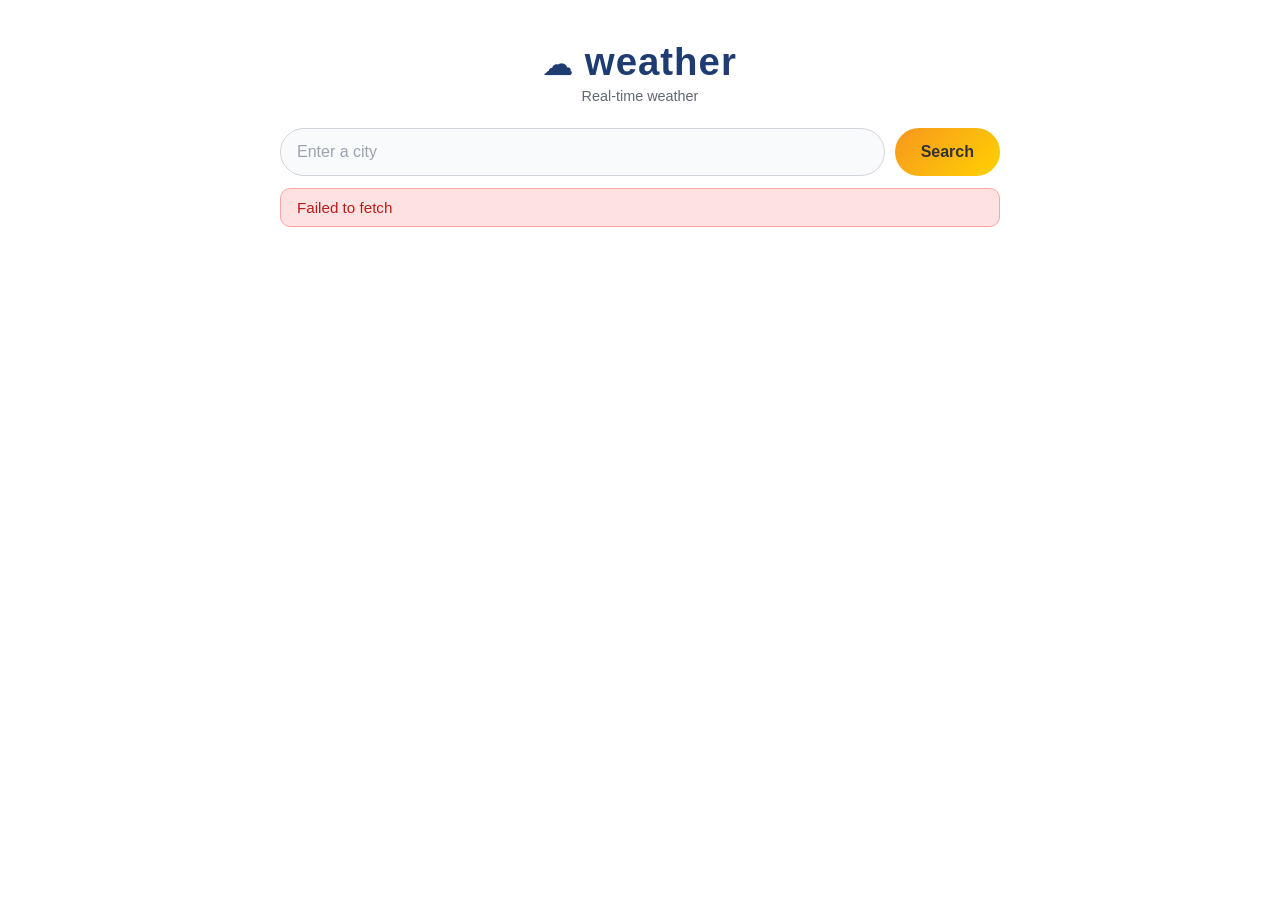
<file: index.html>
<!DOCTYPE html>
<html lang="en">
<head>
  <meta charset="UTF-8">
  <meta name="viewport" content="width=device-width, initial-scale=1.0">
  <title> Weather</title>
  <link rel="stylesheet" href="style.css">
</head>
<body>

  <div class="container">
    <header>
      <h1><span class="logo">&#9729;</span> weather</h1>
      <p class="tagline">Real-time weather </p>
    </header>

    <div class="search-box">
      <input type="text" id="city-input" placeholder="Enter a city" autocomplete="off">
      <button id="search-btn">Search</button>
    </div>
    <p id="error" class="error hidden"></p>

    <div id="loading" class="loading hidden">Loading weather...</div>

    <main id="weather" class="hidden">
      <section class="current-card">
        <div class="current-info">
          <h2 id="city-name">--</h2>
          <p id="country-name">--</p>
          <p id="local-date">--</p>
          <h3 id="temperature">--</h3>
          <p id="description">--</p>
        </div>
        <div class="current-icon">
          <span id="weather-icon">&#9925;</span>
        </div>
      </section>

      <section class="details-grid">
        <div class="detail"><span class="label">Feels Like</span><span id="feels-like">--</span></div>
        <div class="detail"><span class="label">Humidity</span><span id="humidity">--</span></div>
        <div class="detail"><span class="label">Wind</span><span id="wind">--</span></div>
        <div class="detail"><span class="label">Pressure</span><span id="pressure">--</span></div>
        <div class="detail"><span class="label">Rain</span><span id="precipitation">--</span></div>
        <div class="detail"><span class="label">UV Index</span><span id="uv-index">--</span></div>
      </section>

      <section class="forecast">
        <h3>7-Day Forecast</h3>
        <div id="forecast-list"></div>
      </section>
    </main>
  </div>

  <script src="script.js"></script>
</body>
</html>
</file>
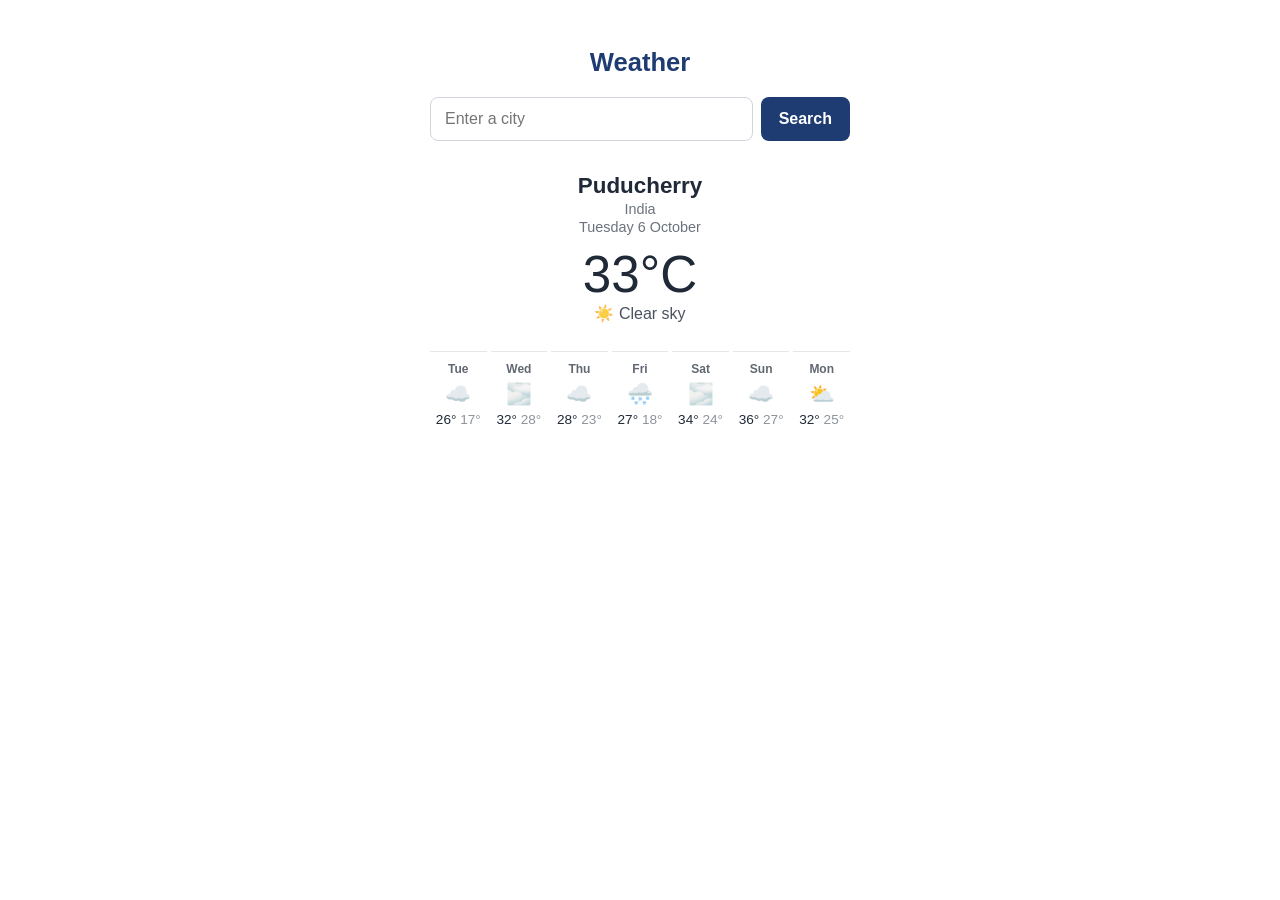
<file: ajax/index.html>
<!DOCTYPE html>
<html lang="en">
<head>
  <meta charset="UTF-8">
  <meta name="viewport" content="width=device-width, initial-scale=1.0">
  <title>Weather</title>
  <link rel="stylesheet" href="style.css">
</head>
<body>

  <div class="container">
    <h1>Weather</h1>

    <div class="search-box">
      <input type="text" id="city-input" placeholder="Enter a city" autocomplete="off">
      <button id="search-btn">Search</button>
    </div>

    <p id="error" class="error hidden"></p>
    <div id="loading" class="loading hidden">Loading...</div>

    <main id="weather" class="hidden">
      <h2 id="city-name">--</h2>
      <p id="country-name">--</p>
      <p id="local-date">--</p>
      <p id="temperature">--</p>
      <p id="description">--</p>

      <div id="forecast-list"></div>
    </main>
  </div>

  <script src="script.js"></script>
</body>
</html>
</file>
<file: style.css>
* {
  margin: 0;
  padding: 0;
  box-sizing: border-box;
}

body {
  font-family: "Segoe UI", Arial, sans-serif;
  min-height: 100vh;
  background: #ffffff;
  color: #1f2937;
  display: flex;
  justify-content: center;
  padding: 40px 16px;
}

.container {
  width: 100%;
  max-width: 720px;
}

header {
  text-align: center;
  margin-bottom: 24px;
}

header h1 {
  font-size: 2.4rem;
  letter-spacing: 1px;
  color: #1e3c72;
}

header .logo {
  font-size: 1.8rem;
}

.tagline {
  opacity: 0.7;
  font-size: 0.9rem;
  margin-top: 4px;
}

.search-box {
  display: flex;
  gap: 10px;
  margin-bottom: 8px;
}

.search-box input {
  flex: 1;
  padding: 14px 16px;
  border: 1px solid #d1d5db;
  border-radius: 30px;
  font-size: 1rem;
  outline: none;
  background: #f9fafb;
  color: #1f2937;
}

.search-box input::placeholder {
  color: #9ca3af;
}

.search-box input:focus {
  border-color: #1e3c72;
}

.search-box button {
  padding: 14px 26px;
  border: none;
  border-radius: 30px;
  font-size: 1rem;
  font-weight: 600;
  cursor: pointer;
  background: linear-gradient(135deg, #f7971e, #ffd200);
  color: #333;
  transition: transform 0.15s ease, opacity 0.15s ease;
}

.search-box button:hover {
  transform: scale(1.04);
  opacity: 0.9;
}

.error {
  background: #fee2e2;
  border: 1px solid #fca5a5;
  color: #b91c1c;
  padding: 10px 16px;
  border-radius: 10px;
  margin: 12px 0;
  font-size: 0.95rem;
}

.loading {
  text-align: center;
  padding: 40px 0;
  font-size: 1.1rem;
  color: #6b7280;
}

.loading::after {
  content: "";
  display: inline-block;
  width: 16px;
  height: 16px;
  margin-left: 8px;
  border: 3px solid #d1d5db;
  border-top-color: #1e3c72;
  border-radius: 50%;
  animation: spin 0.8s linear infinite;
  vertical-align: middle;
}

@keyframes spin {
  to { transform: rotate(360deg); }
}

.current-card {
  background: #f3f4f6;
  border: 1px solid #e5e7eb;
  border-radius: 20px;
  padding: 28px;
  display: flex;
  justify-content: space-between;
  align-items: center;
  margin-bottom: 20px;
}

.current-info h2 {
  font-size: 1.8rem;
}

.current-info p {
  opacity: 0.75;
  margin-top: 2px;
}

#temperature {
  font-size: 3.6rem;
  font-weight: 300;
  margin-top: 10px;
}

#description {
  font-size: 1.1rem;
  opacity: 0.9;
}

.current-icon {
  font-size: 5rem;
  text-align: center;
}

.details-grid {
  display: grid;
  grid-template-columns: repeat(auto-fit, minmax(150px, 1fr));
  gap: 14px;
  margin-bottom: 20px;
}

.detail {
  background: #f3f4f6;
  border: 1px solid #e5e7eb;
  border-radius: 14px;
  padding: 16px;
  text-align: center;
}

.detail .label {
  display: block;
  font-size: 0.8rem;
  opacity: 0.6;
  text-transform: uppercase;
  letter-spacing: 1px;
  margin-bottom: 6px;
}

.detail span:last-child {
  font-size: 1.3rem;
  font-weight: 600;
}

.forecast {
  background: #f3f4f6;
  border: 1px solid #e5e7eb;
  border-radius: 20px;
  padding: 24px;
}

.forecast h3 {
  margin-bottom: 16px;
  font-size: 1.2rem;
  color: #1e3c72;
}

#forecast-list {
  display: grid;
  grid-template-columns: repeat(auto-fit, minmax(90px, 1fr));
  gap: 10px;
}

.forecast-day {
  background: #ffffff;
  border: 1px solid #e5e7eb;
  border-radius: 12px;
  padding: 12px 8px;
  text-align: center;
}

.forecast-day .day {
  font-size: 0.8rem;
  opacity: 0.7;
  margin-bottom: 6px;
}

.forecast-day .icon {
  font-size: 1.8rem;
  margin: 4px 0;
}

.forecast-day .temp {
  font-size: 0.95rem;
}

.forecast-day .temp .min {
  opacity: 0.5;
}

.hidden {
  display: none;
}
</file>
<file: ajax/style.css>
* {
  margin: 0;
  padding: 0;
  box-sizing: border-box;
}

body {
  font-family: "Segoe UI", Arial, sans-serif;
  min-height: 100vh;
  background: #ffffff;
  color: #1f2937;
  display: flex;
  justify-content: center;
  padding: 48px 16px;
}

.container {
  width: 100%;
  max-width: 420px;
}

h1 {
  text-align: center;
  font-size: 1.6rem;
  color: #1e3c72;
  margin-bottom: 20px;
}

.search-box {
  display: flex;
  gap: 8px;
}

.search-box input {
  flex: 1;
  padding: 12px 14px;
  border: 1px solid #d1d5db;
  border-radius: 8px;
  font-size: 1rem;
  outline: none;
}

.search-box input:focus {
  border-color: #1e3c72;
}

.search-box button {
  padding: 12px 18px;
  border: none;
  border-radius: 8px;
  font-size: 1rem;
  font-weight: 600;
  cursor: pointer;
  background: #1e3c72;
  color: #fff;
}

.search-box button:hover {
  opacity: 0.85;
}

.error {
  background: #fee2e2;
  color: #b91c1c;
  padding: 10px 14px;
  border-radius: 8px;
  margin-top: 14px;
  font-size: 0.95rem;
}

.loading {
  text-align: center;
  padding: 32px 0;
  color: #6b7280;
}

main {
  margin-top: 32px;
  text-align: center;
}

#city-name {
  font-size: 1.4rem;
}

#country-name,
#local-date {
  font-size: 0.9rem;
  opacity: 0.65;
  margin-top: 2px;
}

#temperature {
  font-size: 3.2rem;
  font-weight: 300;
  margin-top: 10px;
}

#description {
  opacity: 0.8;
}

#forecast-list {
  display: grid;
  grid-template-columns: repeat(7, 1fr);
  gap: 4px;
  margin-top: 28px;
}

.forecast-day {
  padding: 10px 2px;
  border-top: 1px solid #e5e7eb;
}

.forecast-day .day {
  font-size: 0.75rem;
  font-weight: 600;
  opacity: 0.7;
}

.forecast-day .icon {
  font-size: 1.3rem;
  margin: 6px 0;
}

.forecast-day .temp {
  font-size: 0.85rem;
}

.forecast-day .temp .min {
  opacity: 0.5;
}

.hidden {
  display: none;
}
</file>
